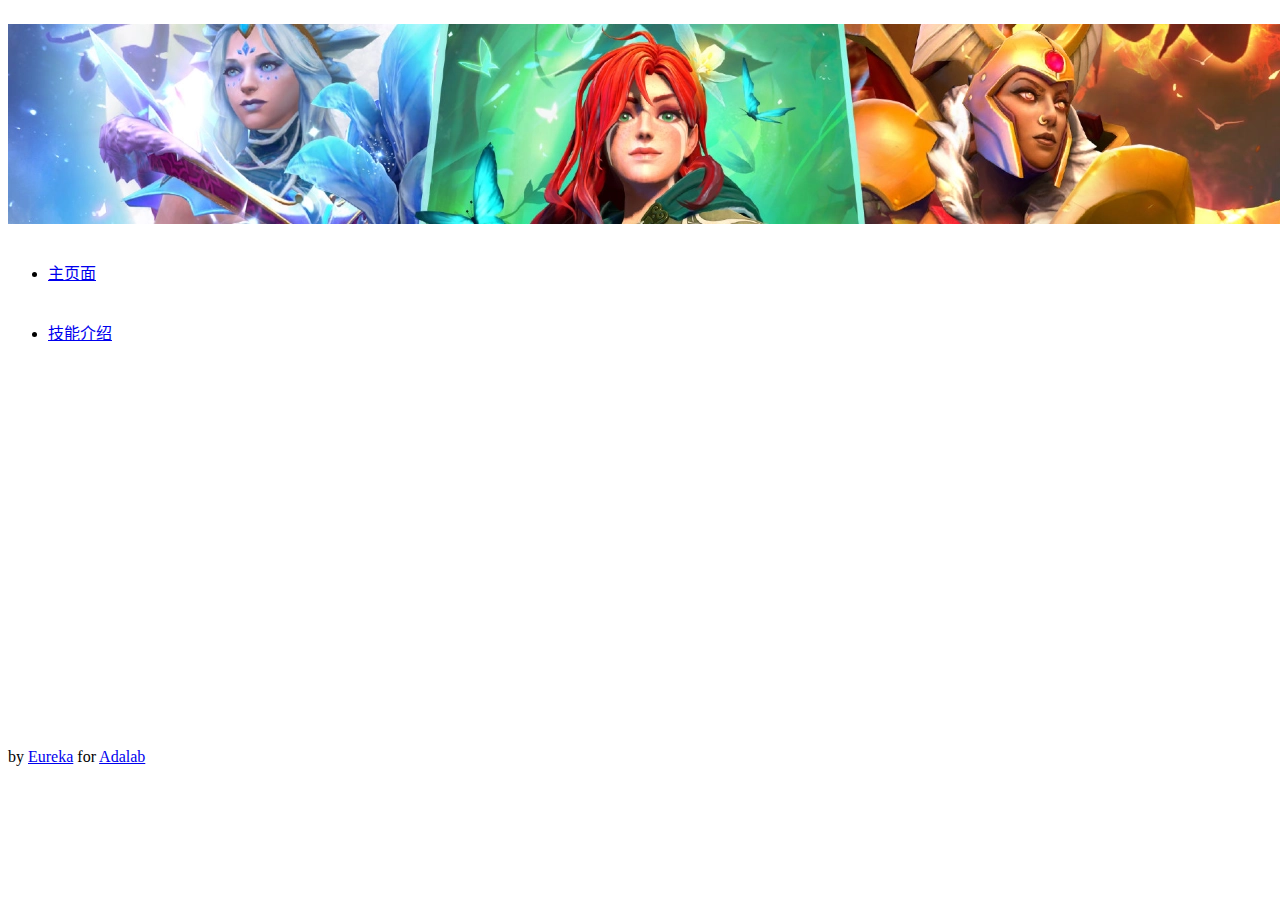
<file: bilibili.html>
<!DOCTYPE html>

<html lang="zh-CN">

<head>
<meta charset="utf-8">
<title>bilibili</title>
<link href="https://www.adalab.cn/admission.css" rel="stylesheet">
<link href="style.css" rel="stylesheet">
<script src="thumbnail.js"></script>
</head>

<body> 

<header>
<p>
<img src="header.webp">
</p> 
</header>
    
<main>
    
<aside>
<ul>
<li><a href="index.html">主页面</a></li>
    <br>
    <br>
<li><a href="skill.html">技能介绍</a></li>
</ul>
</aside>
    
<article>
<iframe src="//player.bilibili.com/player.html?aid=65170573&bvid=BV1m4411r7Pp&cid=113118374&page=1" scrolling="no" border="0" frameborder="no" framespacing="0" allowfullscreen="true"> </iframe>
</article>

</main>
<footer>
by <a href="https://www.zhihu.com/people/yang-li-chao-49" target="_blank">Eureka</a> for <a href="https://www.adalab.cn" target="_blank">Adalab</a>
</footer> 
</body>

</html>
</file>
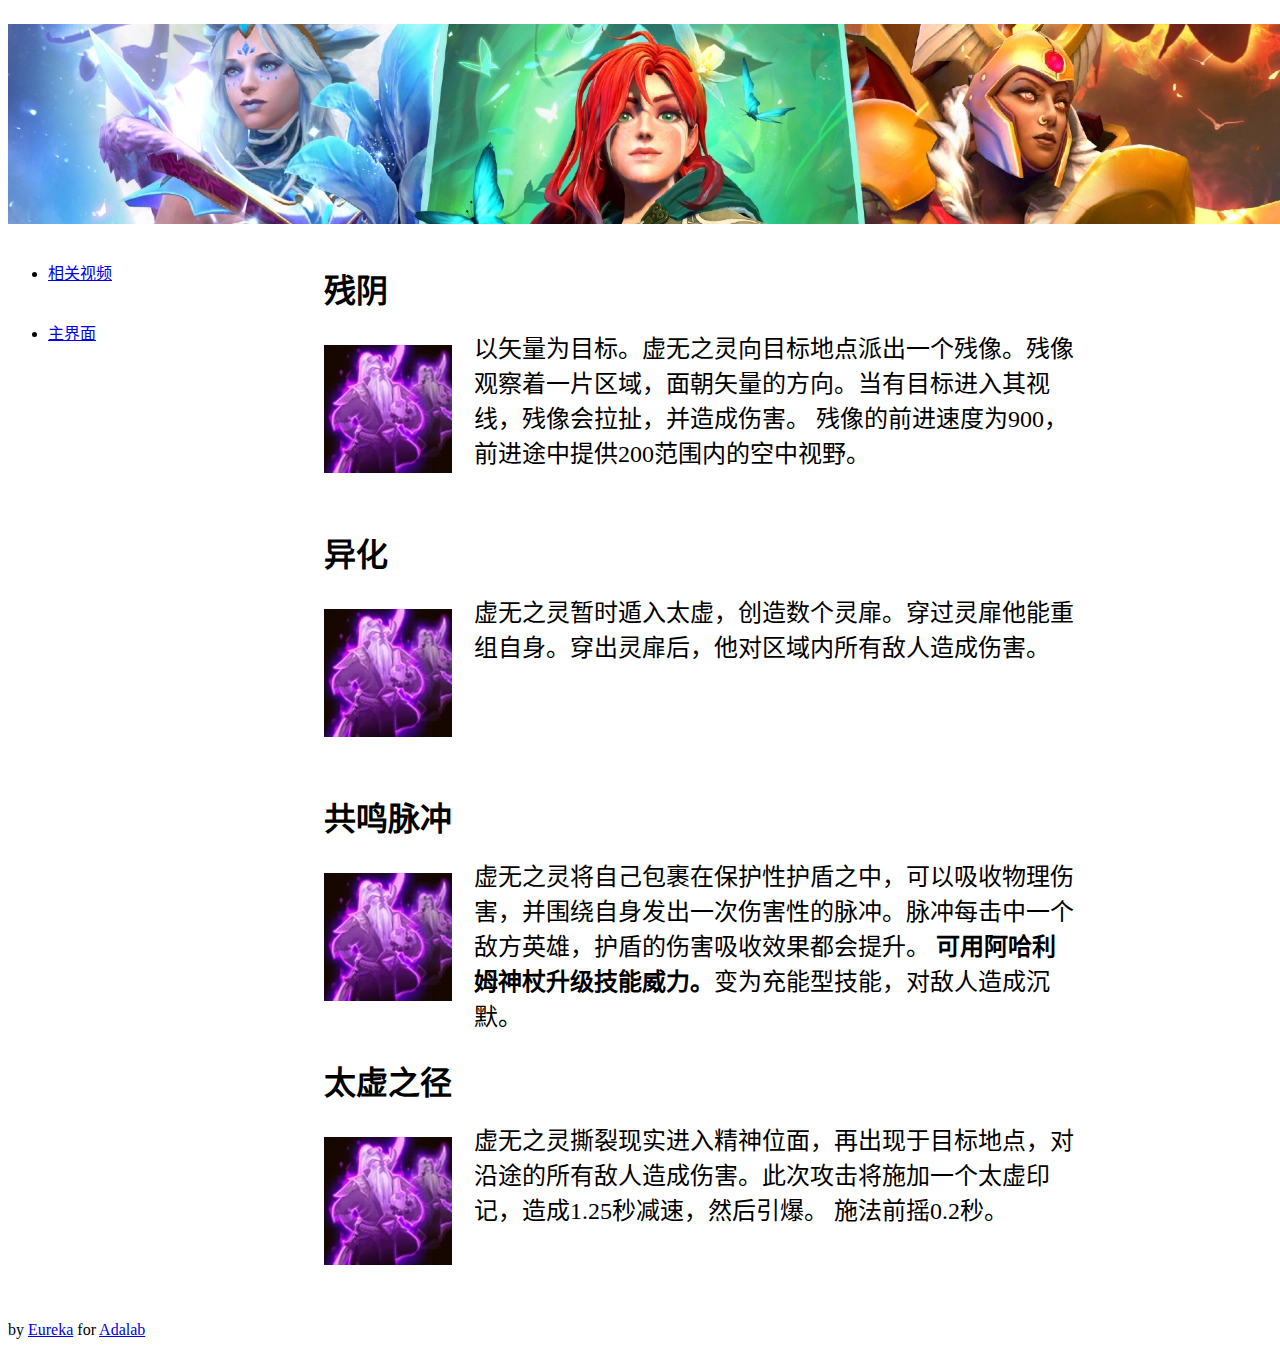
<file: skill.html>
<!DOCTYPE html>
<html lang="zh-CN">
    
<head>
<meta charset="utf-8">
<title>技能介绍</title>
<link href="https://www.adalab.cn/admission.css" rel="stylesheet">
<link href="style.css" rel="stylesheet">  
<script src="thumbnail.js"></script>
</head>

<body>
    
<header>
<p>
<img src="header.webp">
</p> 
</header>

<main>
<aside>
<ul>
<li><a href="bilibili.html">相关视频</a></li>
<br>
<br>
<li><a href="index.html">主界面</a></li>
</ul>
   
</aside>
    
<article>
<div id="container" style="width:750px">

<h1 style="margin-bottom:0;">残阴</h1></div>
    
<div id="menu" style="height:200px;width:150px;float:left;">
<br><p><img src="Aether_Remnant_icon.webp"></p>
</div>

<br><div id="content" style="height:200px;width:600px;float:left;">
<font size="5">以矢量为目标。虚无之灵向目标地点派出一个残像。残像观察着一片区域，面朝矢量的方向。当有目标进入其视线，残像会拉扯，并造成伤害。
残像的前进速度为900，前进途中提供200范围内的空中视野。</font></div>

<br>    
<br>    
<div id="container" style="width:750px">

<h1 style="margin-bottom:0;">异化</h1></div>
    
<div id="menu" style="height:200px;width:150px;float:left;">
<br><p><img src="Aether_Remnant_icon.webp"></p>
</div>

<br><div id="content" style="height:200px;width:600px;float:left;">
<font size="5">虚无之灵暂时遁入太虚，创造数个灵扉。穿过灵扉他能重组自身。穿出灵扉后，他对区域内所有敌人造成伤害。</font></div>

    
    
<br>    
<br>    
<div id="container" style="width:750px">

<h1 style="margin-bottom:0;">共鸣脉冲</h1></div>
    
<div id="menu" style="height:200px;width:150px;float:left;">
<br><p><img src="Aether_Remnant_icon.webp"></p>
</div>

<br><div id="content" style="height:200px;width:600px;float:left;">
<font size="5">虚无之灵将自己包裹在保护性护盾之中，可以吸收物理伤害，并围绕自身发出一次伤害性的脉冲。脉冲每击中一个敌方英雄，护盾的伤害吸收效果都会提升。
<b>可用阿哈利姆神杖升级技能威力。</b>变为充能型技能，对敌人造成沉默。</font></div>
    
    
    
 <br>    
<br>    
<div id="container" style="width:750px">

<h1 style="margin-bottom:0;">太虚之径</h1></div>
    
<div id="menu" style="height:200px;width:150px;float:left;">
<br><p><img src="Aether_Remnant_icon.webp"></p>
</div>

<br><div id="content" style="height:200px;width:600px;float:left;">
<font size="5">虚无之灵撕裂现实进入精神位面，再出现于目标地点，对沿途的所有敌人造成伤害。此次攻击将施加一个太虚印记，造成1.25秒减速，然后引爆。
施法前摇0.2秒。</font></div>
</article>
    
</main>
<footer>
by <a href="https://www.zhihu.com/people/yang-li-chao-49" target="_blank">Eureka</a> for <a href="https://www.adalab.cn" target="_blank">Adalab</a>
</footer>                                                                                                                                           

</body>

</html>
</file>
<file: style.css>
body, main {
display: flex
}
body {
  flex-direction: column
}
main {
  flex: auto
}
aside {
  flex: 1
}
article {
  flex: 3
}
header {
  height:auto;
}
iframe {
   height: 500px;
   width: 750px;
}
a:link {
  color:000000;
}     

a:hover {
  color:#FF00FF;
} 
a:active {
  color:#0000FF;
}
</file>
